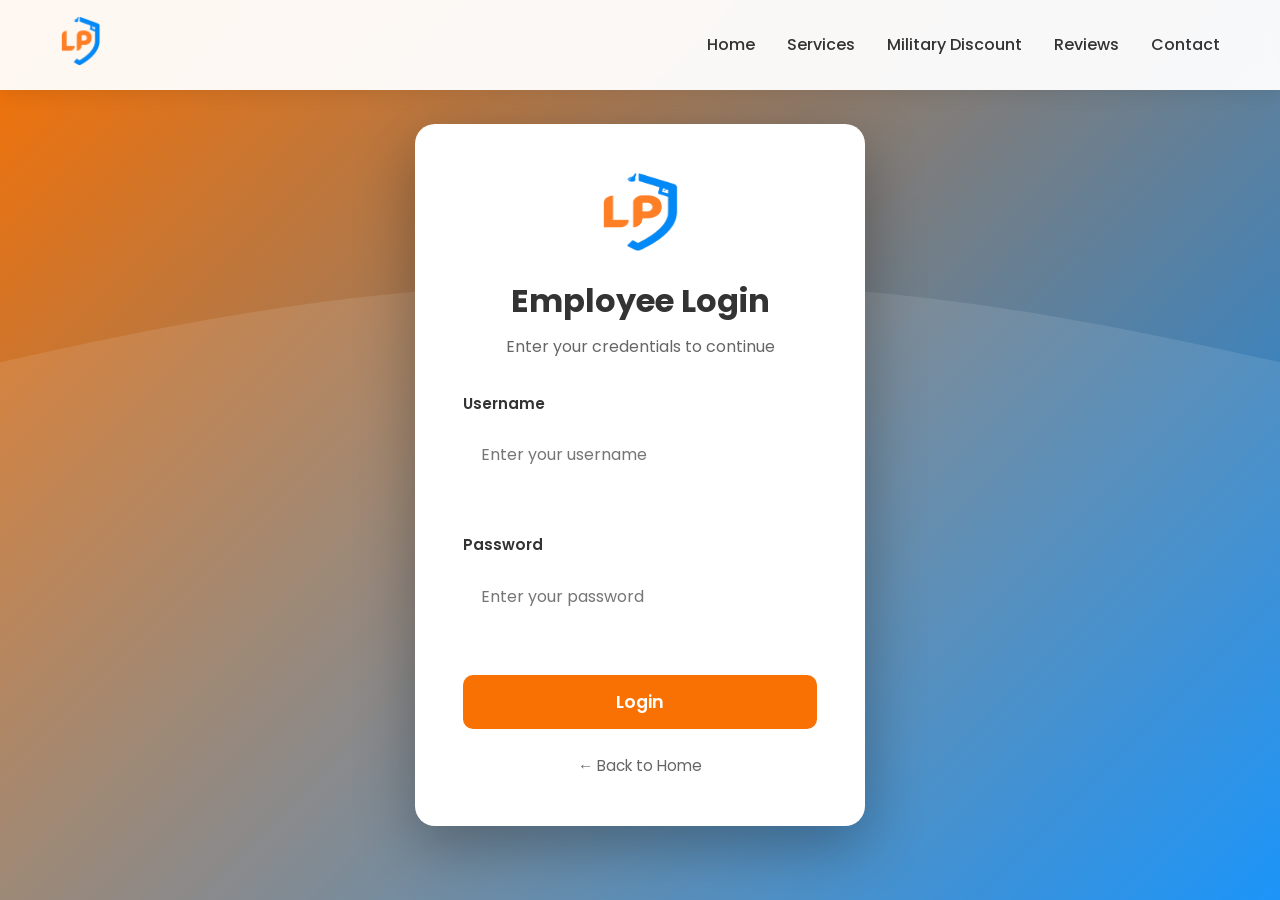
<file: login.html>
<!DOCTYPE html>
<html lang="en">
<head>
    <meta charset="UTF-8">
    <meta name="viewport" content="width=device-width, initial-scale=1.0, maximum-scale=5.0, user-scalable=yes">
    <meta name="description" content="Employee Login - Lawrenceburg Pressure Washing">
    <meta name="theme-color" content="#f87102">
    <link rel="icon" type="image/webp" href="images/logosquare.webp">
    <title>Employee Login | Lawrenceburg Pressure Washing</title>
    <link rel="stylesheet" href="css/styles.css">
    <link rel="preconnect" href="https://fonts.googleapis.com">
    <link rel="preconnect" href="https://fonts.gstatic.com" crossorigin>
    <link href="https://fonts.googleapis.com/css2?family=Poppins:wght@300;400;600;700&display=swap" rel="stylesheet">
    <style>
        .login-hero {
            min-height: 100vh;
            background: linear-gradient(135deg, var(--fire-dragon) 0%, var(--too-blue) 100%);
            display: flex;
            align-items: center;
            justify-content: center;
            padding: 100px 20px 50px;
            position: relative;
            overflow: hidden;
        }

        .login-hero::before {
            content: '';
            position: absolute;
            top: 0;
            left: 0;
            right: 0;
            bottom: 0;
            background: url('data:image/svg+xml,<svg xmlns="http://www.w3.org/2000/svg" viewBox="0 0 1440 320"><path fill="%23ffffff" fill-opacity="0.1" d="M0,96L48,112C96,128,192,160,288,160C384,160,480,128,576,112C672,96,768,96,864,112C960,128,1056,160,1152,160C1248,160,1344,128,1392,112L1440,96L1440,320L1392,320C1344,320,1248,320,1152,320C1056,320,960,320,864,320C768,320,672,320,576,320C480,320,384,320,288,320C192,320,96,320,48,320L0,320Z"></path></svg>') bottom center no-repeat;
            background-size: cover;
            animation: floatBackground 20s ease-in-out infinite;
        }

        @keyframes floatBackground {
            0%, 100% { transform: translateY(0); }
            50% { transform: translateY(-20px); }
        }

        .login-container {
            position: relative;
            z-index: 1;
            background: var(--white);
            padding: 3rem;
            border-radius: 20px;
            box-shadow: 0 20px 60px rgba(0, 0, 0, 0.3);
            max-width: 450px;
            width: 100%;
            animation: fadeInUp 0.8s ease;
        }

        @keyframes fadeInUp {
            from {
                opacity: 0;
                transform: translateY(30px);
            }
            to {
                opacity: 1;
                transform: translateY(0);
            }
        }

        .login-header {
            text-align: center;
            margin-bottom: 2rem;
        }

        .login-logo {
            width: 80px;
            height: 80px;
            margin: 0 auto 1rem;
        }

        .login-title {
            font-size: 2rem;
            font-weight: 700;
            color: var(--dark-gray);
            margin-bottom: 0.5rem;
        }

        .login-subtitle {
            font-size: 1rem;
            color: var(--text-gray);
        }

        .login-form {
            display: flex;
            flex-direction: column;
            gap: 1.5rem;
        }

        .form-group {
            display: flex;
            flex-direction: column;
            gap: 0.5rem;
        }

        .form-label {
            font-weight: 600;
            color: var(--dark-gray);
            font-size: 0.95rem;
        }

        .form-input {
            padding: 12px 16px;
            border: 2px solid #e0e0e0;
            border-radius: 10px;
            font-size: 1rem;
            font-family: 'Poppins', sans-serif;
            transition: all 0.3s ease;
        }

        .form-input:focus {
            outline: none;
            border-color: var(--fire-dragon);
            box-shadow: 0 0 0 3px rgba(248, 113, 2, 0.1);
        }

        .login-button {
            padding: 14px;
            background: var(--fire-dragon);
            color: var(--white);
            border: none;
            border-radius: 10px;
            font-size: 1.1rem;
            font-weight: 600;
            cursor: pointer;
            transition: all 0.3s ease;
            font-family: 'Poppins', sans-serif;
        }

        .login-button:hover {
            transform: translateY(-2px);
            box-shadow: 0 8px 20px rgba(248, 113, 2, 0.3);
        }

        .login-button:active {
            transform: translateY(0);
        }

        .error-message {
            background: #fee;
            color: #c00;
            padding: 12px;
            border-radius: 8px;
            text-align: center;
            font-size: 0.9rem;
            display: none;
        }

        .error-message.show {
            display: block;
            animation: shake 0.5s ease;
        }

        @keyframes shake {
            0%, 100% { transform: translateX(0); }
            25% { transform: translateX(-10px); }
            75% { transform: translateX(10px); }
        }

        .back-link {
            text-align: center;
            margin-top: 1.5rem;
        }

        .back-link a {
            color: var(--text-gray);
            text-decoration: none;
            font-size: 0.95rem;
            transition: color 0.3s ease;
        }

        .back-link a:hover {
            color: var(--fire-dragon);
        }

        @media (max-width: 768px) {
            .login-container {
                padding: 2rem 1.5rem;
                margin: 0 1rem;
            }

            .login-title {
                font-size: 1.6rem;
            }
        }
    </style>
</head>
<body>
    <!-- Navigation Bar -->
    <nav class="navbar" id="navbar">
        <div class="container">
            <div class="nav-brand">
                <a href="/">
                    <img src="images/logosquare.webp" alt="Lotta Pressure Logo" class="logo-img">
                </a>
            </div>
            <ul class="nav-menu">
                <li><a href="/#home" class="nav-link">Home</a></li>
                <li><a href="/#services" class="nav-link">Services</a></li>
                <li><a href="/#discount" class="nav-link">Military Discount</a></li>
                <li><a href="/#reviews" class="nav-link">Reviews</a></li>
                <li><a href="/#contact" class="nav-link">Contact</a></li>
            </ul>
            <div class="hamburger">
                <span></span>
                <span></span>
                <span></span>
                <span></span>
                <span></span>
                <span></span>
                <span></span>
                <span></span>
                <span></span>
            </div>
        </div>
    </nav>

    <!-- Login Section -->
    <section class="login-hero">
        <div class="login-container">
            <div class="login-header">
                <img src="images/logosquare.webp" alt="Lotta Pressure Logo" class="login-logo">
                <h1 class="login-title">Employee Login</h1>
                <p class="login-subtitle">Enter your credentials to continue</p>
            </div>

            <form class="login-form" id="loginForm">
                <div class="error-message" id="errorMessage">
                    Invalid password. Please try again.
                </div>

                <div class="form-group">
                    <label for="username" class="form-label">Username</label>
                    <input 
                        type="text" 
                        id="username" 
                        name="username" 
                        class="form-input" 
                        placeholder="Enter your username"
                        required
                    >
                </div>

                <div class="form-group">
                    <label for="password" class="form-label">Password</label>
                    <input 
                        type="password" 
                        id="password" 
                        name="password" 
                        class="form-input" 
                        placeholder="Enter your password"
                        required
                    >
                </div>

                <button type="submit" class="login-button">Login</button>
            </form>

            <div class="back-link">
                <a href="/">← Back to Home</a>
            </div>
        </div>
    </section>

    <script>
        // ⚠️ SECURITY WARNING ⚠️
        // This is CLIENT-SIDE authentication only. Anyone who views the page source
        // can see these hashes and potentially reverse-engineer or bypass them.
        // This is NOT secure for sensitive data. Use server-side authentication for production.
        
        // Credentials stored as SHA-256 hashes
        const VALID_CREDENTIALS = {
            'jowblob': 'TEMP_HASH_WILL_BE_GENERATED_1',
            'bmarshall08': 'TEMP_HASH_WILL_BE_GENERATED_2',
            'aagulex09': 'TEMP_HASH_WILL_BE_GENERATED_3',
            'jerryeatsbeans': 'TEMP_HASH_WILL_BE_GENERATED_4'
        };

        // Map usernames to actual names
        const EMPLOYEE_NAMES = {
            'jowblob': 'Brayden',
            'bmarshall08': 'Brady',
            'aagulex09': 'Angel',
            'jerryeatsbeans': 'Jeremiah'
        };

        // Generate the hashes for all passwords on page load
        (async function initializeCredentials() {
            // Brayden - Jowblob - Jowblob$
            VALID_CREDENTIALS['jowblob'] = await hashPassword('Jowblob$');
            
            // Brady - BMarshall08 - Taylin@12
            VALID_CREDENTIALS['bmarshall08'] = await hashPassword('Taylin@12');
            
            // Angel - AAGULEX09 - Lx10293847
            VALID_CREDENTIALS['aagulex09'] = await hashPassword('Lx10293847');
            
            // Jeremiah - jerryeatsbeans - Jjj1658101307$:
            VALID_CREDENTIALS['jerryeatsbeans'] = await hashPassword('Jjj1658101307$:');
            
            console.log('✓ Credentials initialized for all employees');
        })();

        // Utility function to generate password hash (for creating new credentials)
        async function generatePasswordHash(password) {
            const encoder = new TextEncoder();
            const data = encoder.encode(password);
            const hashBuffer = await crypto.subtle.digest('SHA-256', data);
            const hashArray = Array.from(new Uint8Array(hashBuffer));
            const hashHex = hashArray.map(b => b.toString(16).padStart(2, '0')).join('');
            return hashHex;
        }

        // Add some obfuscation with multiple hash rounds
        async function hashPassword(password, salt = 'LottaPressureWashing2026') {
            const combined = salt + password + salt;
            return await generatePasswordHash(combined);
        }

        document.getElementById('loginForm').addEventListener('submit', async function(e) {
            e.preventDefault();
            
            const username = document.getElementById('username').value.toLowerCase().trim();
            const password = document.getElementById('password').value;
            const errorMessage = document.getElementById('errorMessage');

            // Hide error message
            errorMessage.classList.remove('show');

            try {
                // Hash the input password
                const hashedInput = await hashPassword(password);
                
                // Check if username exists and password hash matches
                if (VALID_CREDENTIALS[username] && VALID_CREDENTIALS[username] === hashedInput) {
                    // Set session storage to track login
                    sessionStorage.setItem('employeeLoggedIn', 'true');
                    sessionStorage.setItem('employeeUsername', username);
                    sessionStorage.setItem('employeeName', EMPLOYEE_NAMES[username]);
                    
                    // Redirect to employee dashboard
                    window.location.href = 'employee-dashboard';
                } else {
                    // Add delay to prevent brute force
                    await new Promise(resolve => setTimeout(resolve, 1000));
                    errorMessage.classList.add('show');
                }
            } catch (error) {
                console.error('Login error:', error);
                errorMessage.classList.add('show');
            }
        });

        // Developer utility: Uncomment to generate hash for a new password
        // console.log('To create a new password hash:');
        // console.log('1. Open browser console');
        // console.log('2. Run: generatePasswordHash("your-password").then(hash => console.log(hash))');
        // console.log('3. Copy the hash and add to VALID_CREDENTIALS object');
    </script>

    <script src="js/script.js"></script>
</body>
</html>
</file>
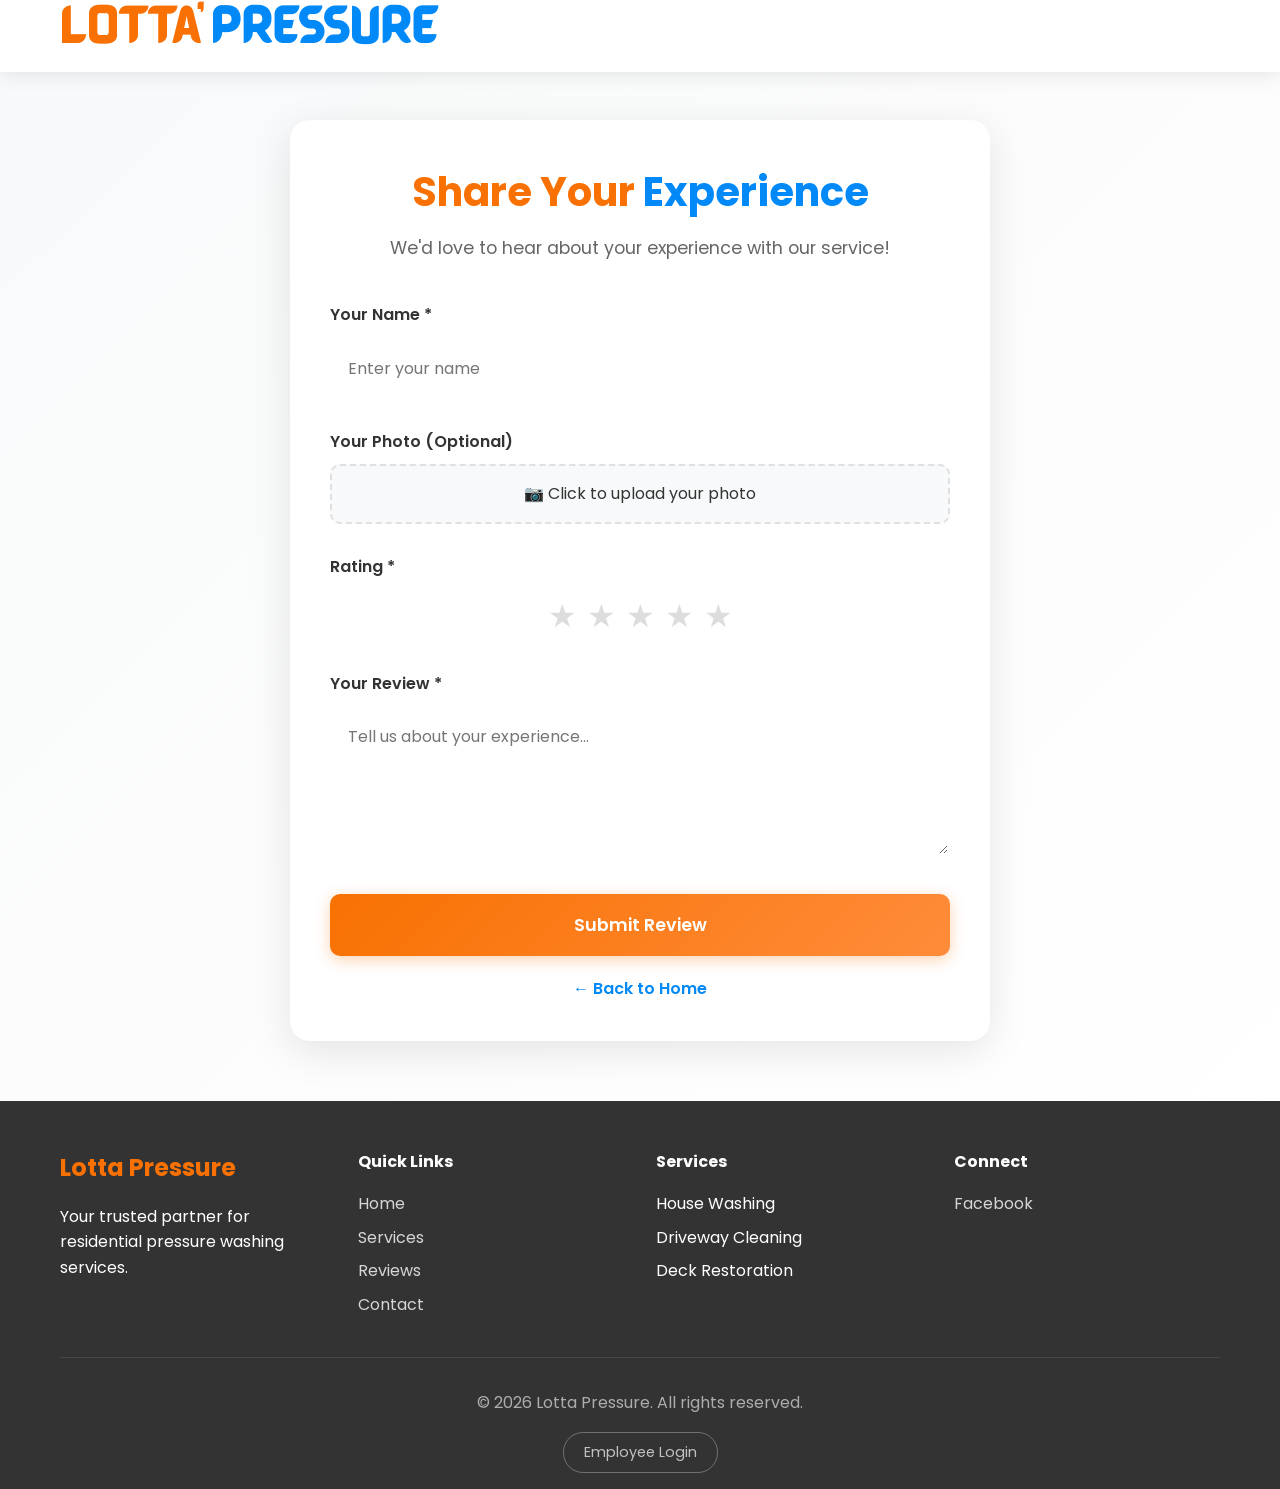
<file: reviewus.html>
<!DOCTYPE html>
<html lang="en">
<head>
    <meta charset="UTF-8">
    <meta name="viewport" content="width=device-width, initial-scale=1.0, maximum-scale=5.0, user-scalable=yes">
    <meta name="description" content="Share your experience with Lotta' Pressure - Lawrenceburg's #1 Pressure Washing Service">
    <meta name="theme-color" content="#f87102">
    <link rel="icon" type="image/webp" href="images/logosquare.webp">
    <title>Leave a Review - Lotta' Pressure</title>
    <link rel="stylesheet" href="css/styles.css">
    <link rel="preconnect" href="https://fonts.googleapis.com">
    <link rel="preconnect" href="https://fonts.gstatic.com" crossorigin>
    <link href="https://fonts.googleapis.com/css2?family=Poppins:wght@300;400;600;700&display=swap" rel="stylesheet">
    <style>
        .review-section {
            min-height: 100vh;
            padding: 120px 20px 60px;
            background: linear-gradient(135deg, #f8f9fa 0%, #ffffff 100%);
        }

        .review-container {
            max-width: 700px;
            margin: 0 auto;
            background: white;
            padding: 40px;
            border-radius: 20px;
            box-shadow: 0 10px 40px rgba(0, 0, 0, 0.1);
        }

        .review-header {
            text-align: center;
            margin-bottom: 40px;
        }

        .review-title {
            font-size: 2.5rem;
            font-weight: 700;
            margin-bottom: 10px;
        }

        .review-lotta {
            color: var(--fire-dragon);
        }

        .review-pressure {
            color: var(--too-blue);
        }

        .review-subtitle {
            color: var(--text-gray);
            font-size: 1.1rem;
        }

        .form-group {
            margin-bottom: 30px;
        }

        .form-label {
            display: block;
            font-weight: 600;
            margin-bottom: 10px;
            color: var(--dark-gray);
            font-size: 1rem;
        }

        .form-input {
            width: 100%;
            padding: 15px;
            border: 2px solid #e0e0e0;
            border-radius: 10px;
            font-family: 'Poppins', sans-serif;
            font-size: 1rem;
            transition: border-color 0.3s ease;
        }

        .form-input:focus {
            outline: none;
            border-color: var(--fire-dragon);
        }

        .form-textarea {
            min-height: 150px;
            resize: vertical;
        }

        .file-input-wrapper {
            position: relative;
            display: inline-block;
            width: 100%;
        }

        .file-input-label {
            display: block;
            padding: 15px;
            background: var(--light-gray);
            border: 2px dashed #e0e0e0;
            border-radius: 10px;
            text-align: center;
            cursor: pointer;
            transition: all 0.3s ease;
        }

        .file-input-label:hover {
            border-color: var(--fire-dragon);
            background: rgba(248, 113, 2, 0.05);
        }

        .file-input {
            position: absolute;
            opacity: 0;
            width: 0;
            height: 0;
        }

        .file-preview {
            margin-top: 15px;
            text-align: center;
        }

        .file-preview img {
            max-width: 200px;
            max-height: 200px;
            border-radius: 10px;
            box-shadow: 0 4px 15px rgba(0, 0, 0, 0.1);
        }

        .star-rating {
            display: flex;
            gap: 10px;
            justify-content: center;
            font-size: 3rem;
        }

        .star {
            cursor: pointer;
            color: #ddd;
            transition: all 0.2s ease;
            user-select: none;
        }

        .star:hover,
        .star.active {
            color: #ffc107;
            transform: scale(1.1);
        }

        .submit-button {
            width: 100%;
            padding: 18px;
            background: linear-gradient(135deg, var(--fire-dragon) 0%, #ff8c3a 100%);
            color: white;
            border: none;
            border-radius: 10px;
            font-size: 1.1rem;
            font-weight: 600;
            font-family: 'Poppins', sans-serif;
            cursor: pointer;
            transition: all 0.3s ease;
            box-shadow: 0 4px 15px rgba(248, 113, 2, 0.3);
        }

        .submit-button:hover {
            transform: translateY(-2px);
            box-shadow: 0 6px 20px rgba(248, 113, 2, 0.4);
        }

        .submit-button:disabled {
            background: #cccccc;
            cursor: not-allowed;
            transform: none;
            box-shadow: none;
        }

        .success-message,
        .error-message {
            padding: 15px;
            border-radius: 10px;
            margin-bottom: 20px;
            text-align: center;
            font-weight: 600;
            display: none;
        }

        .success-message {
            background: #d4edda;
            color: #155724;
            border: 2px solid #c3e6cb;
        }

        .error-message {
            background: #f8d7da;
            color: #721c24;
            border: 2px solid #f5c6cb;
        }

        .back-link {
            text-align: center;
            margin-top: 20px;
        }

        .back-link a {
            color: var(--too-blue);
            text-decoration: none;
            font-weight: 600;
            transition: color 0.3s ease;
        }

        .back-link a:hover {
            color: var(--fire-dragon);
        }

        @media (max-width: 768px) {
            .review-container {
                padding: 30px 20px;
            }

            .review-title {
                font-size: 2rem;
            }

            .star-rating {
                font-size: 2.5rem;
            }
        }
    </style>
</head>
<body>
    <!-- Navigation Bar -->
    <nav class="navbar" id="navbar">
        <div class="container">
            <div class="nav-brand">
                <a href="index.html" style="text-decoration: none;">
                    <div class="logo-text">
                        <span class="logo-lotta">LOTTA'  </span><span class="logo-pressure">PRESSURE</span>
                    </div>
                </a>
            </div>
        </div>
    </nav>

    <!-- Review Section -->
    <section class="review-section">
        <div class="review-container">
            <div class="review-header">
                <h1 class="review-title">
                    <span class="review-lotta">Share Your</span>
                    <span class="review-pressure"> Experience</span>
                </h1>
                <p class="review-subtitle">We'd love to hear about your experience with our service!</p>
            </div>

            <div class="success-message" id="successMessage">
                Thank you for your review! We appreciate your feedback.
            </div>

            <div class="error-message" id="errorMessage">
                Something went wrong. Please try again.
            </div>

            <form id="reviewForm">
                <div class="form-group">
                    <label class="form-label" for="reviewerName">Your Name *</label>
                    <input 
                        type="text" 
                        id="reviewerName" 
                        class="form-input" 
                        placeholder="Enter your name"
                        required
                    >
                </div>

                <div class="form-group">
                    <label class="form-label" for="reviewerPhoto">Your Photo (Optional)</label>
                    <div class="file-input-wrapper">
                        <input 
                            type="file" 
                            id="reviewerPhoto" 
                            class="file-input"
                            accept="image/*"
                        >
                        <label for="reviewerPhoto" class="file-input-label">
                            📷 Click to upload your photo
                        </label>
                    </div>
                    <div class="file-preview" id="photoPreview"></div>
                </div>

                <div class="form-group">
                    <label class="form-label">Rating *</label>
                    <div class="star-rating" id="starRating">
                        <span class="star" data-rating="1">★</span>
                        <span class="star" data-rating="2">★</span>
                        <span class="star" data-rating="3">★</span>
                        <span class="star" data-rating="4">★</span>
                        <span class="star" data-rating="5">★</span>
                    </div>
                    <input type="hidden" id="ratingValue" required>
                </div>

                <div class="form-group">
                    <label class="form-label" for="reviewComments">Your Review *</label>
                    <textarea 
                        id="reviewComments" 
                        class="form-input form-textarea" 
                        placeholder="Tell us about your experience..."
                        required
                    ></textarea>
                </div>

                <button type="submit" class="submit-button" id="submitButton">
                    Submit Review
                </button>
            </form>

            <div class="back-link">
                <a href="index.html">← Back to Home</a>
            </div>
        </div>
    </section>

    <!-- Footer -->
    <footer class="footer">
        <div class="container">
            <div class="footer-content">
                <div class="footer-section">
                    <h3>Lotta Pressure</h3>
                    <p>Your trusted partner for residential pressure washing services.</p>
                </div>
                <div class="footer-section">
                    <h4>Quick Links</h4>
                    <ul>
                        <li><a href="index.html">Home</a></li>
                        <li><a href="index.html#services">Services</a></li>
                        <li><a href="index.html#reviews">Reviews</a></li>
                        <li><a href="index.html#contact">Contact</a></li>
                    </ul>
                </div>
                <div class="footer-section">
                    <h4>Services</h4>
                    <ul>
                        <li>House Washing</li>
                        <li>Driveway Cleaning</li>
                        <li>Deck Restoration</li>
                    </ul>
                </div>
                <div class="footer-section">
                    <h4>Connect</h4>
                    <div class="social-links">
                        <a href="https://www.facebook.com/profile.php?id=61583785291622" class="social-link">Facebook</a>
                    </div>
                </div>
            </div>
            <div class="footer-bottom">
                <p>&copy; 2026 Lotta Pressure. All rights reserved.</p>
                <a href="login" class="employee-login-btn">Employee Login</a>
            </div>
        </div>
    </footer>

    <script>
        // Star rating functionality
        const stars = document.querySelectorAll('.star');
        const ratingValue = document.getElementById('ratingValue');
        let selectedRating = 0;

        stars.forEach(star => {
            star.addEventListener('click', function() {
                selectedRating = parseInt(this.getAttribute('data-rating'));
                ratingValue.value = selectedRating;
                updateStars();
            });

            star.addEventListener('mouseenter', function() {
                const hoverRating = parseInt(this.getAttribute('data-rating'));
                highlightStars(hoverRating);
            });
        });

        document.getElementById('starRating').addEventListener('mouseleave', function() {
            updateStars();
        });

        function highlightStars(rating) {
            stars.forEach((star, index) => {
                if (index < rating) {
                    star.classList.add('active');
                } else {
                    star.classList.remove('active');
                }
            });
        }

        function updateStars() {
            highlightStars(selectedRating);
        }

        // Photo preview functionality
        const photoInput = document.getElementById('reviewerPhoto');
        const photoPreview = document.getElementById('photoPreview');
        let photoBase64 = '';

        photoInput.addEventListener('change', function(e) {
            const file = e.target.files[0];
            if (file) {
                const reader = new FileReader();
                reader.onload = function(event) {
                    photoBase64 = event.target.result;
                    photoPreview.innerHTML = `<img src="${photoBase64}" alt="Preview">`;
                };
                reader.readAsDataURL(file);
            }
        });

        // Webhook URL obfuscation
        function getWebhookUrl() {
            const parts = [
                'aHR0cHM6Ly9kaXNjb3JkLmNvbS9hcGkvd2ViaG9va3Mv',
                'MTQ4MDQ0MDkwMzM3NzM1OTA0OC9RanZnWnU2X1lv',
                'WTFQTWZwUXhQbVpJTkNTNUUwcko5RjhsR0Ny',
                'VkZYMGdPODlJV1dqal9waXl4ZTRhckROdzFjUFQwcw=='
            ];
            return atob(parts.join(''));
        }

        // Form submission
        const form = document.getElementById('reviewForm');
        const submitButton = document.getElementById('submitButton');
        const successMessage = document.getElementById('successMessage');
        const errorMessage = document.getElementById('errorMessage');

        // Check if user has submitted recently on page load
        function checkSubmissionCooldown() {
            const lastSubmission = localStorage.getItem('lastReviewSubmission');
            if (lastSubmission) {
                const timeSinceLastSubmission = Date.now() - parseInt(lastSubmission);
                const hoursRemaining = Math.ceil((86400000 - timeSinceLastSubmission) / 3600000); // 24 hours in ms
                
                if (timeSinceLastSubmission < 86400000) { // 24 hours
                    submitButton.disabled = true;
                    submitButton.textContent = `Please wait ${hoursRemaining}h to submit again`;
                    errorMessage.textContent = `You can submit another review in ${hoursRemaining} hour(s). Thank you for your patience!`;
                    errorMessage.style.display = 'block';
                    return false;
                }
            }
            return true;
        }

        // Check on page load
        checkSubmissionCooldown();

        form.addEventListener('submit', async function(e) {
            e.preventDefault();

            // Hide previous messages
            successMessage.style.display = 'none';
            errorMessage.style.display = 'none';

            // Check 24-hour cooldown
            if (!checkSubmissionCooldown()) {
                return;
            }

            // Validate rating
            if (!selectedRating) {
                alert('Please select a star rating!');
                return;
            }

            // Get form values
            const name = document.getElementById('reviewerName').value;
            const comments = document.getElementById('reviewComments').value;
            const starEmojis = '⭐'.repeat(selectedRating);

            // Disable submit button
            submitButton.disabled = true;
            submitButton.textContent = 'Submitting...';

            let submissionSuccess = false;

            // Prepare Discord embed
            const embed = {
                title: '⭐ New Customer Review',
                color: 0xf87102,
                fields: [
                    {
                        name: '👤 Customer Name',
                        value: name,
                        inline: false
                    },
                    {
                        name: '⭐ Rating',
                        value: `${starEmojis} (${selectedRating}/5)`,
                        inline: false
                    },
                    {
                        name: '💬 Review',
                        value: comments,
                        inline: false
                    }
                ],
                timestamp: new Date().toISOString(),
                footer: {
                    text: 'Lotta\' Pressure Reviews'
                }
            };

            // Add photo if provided
            if (photoBase64) {
                embed.thumbnail = {
                    url: 'attachment://reviewer_photo.png'
                };
            }

            try {
                const webhookUrl = getWebhookUrl();
                
                // If there's a photo, we need to send it as a multipart form data
                if (photoBase64) {
                    // Convert base64 to blob
                    const imageData = photoBase64.split(',')[1];
                    const byteCharacters = atob(imageData);
                    const byteNumbers = new Array(byteCharacters.length);
                    for (let i = 0; i < byteCharacters.length; i++) {
                        byteNumbers[i] = byteCharacters.charCodeAt(i);
                    }
                    const byteArray = new Uint8Array(byteNumbers);
                    const blob = new Blob([byteArray], { type: 'image/png' });

                    const formData = new FormData();
                    formData.append('file', blob, 'reviewer_photo.png');
                    formData.append('payload_json', JSON.stringify({
                        content: '<@1249846432626642960>',
                        embeds: [embed]
                    }));

                    const response = await fetch(webhookUrl, {
                        method: 'POST',
                        body: formData
                    });

                    if (!response.ok) throw new Error('Failed to send review');
                } else {
                    // Send without photo
                    const response = await fetch(webhookUrl, {
                        method: 'POST',
                        headers: {
                            'Content-Type': 'application/json'
                        },
                        body: JSON.stringify({
                            content: '<@1249846432626642960>',
                            embeds: [embed]
                        })
                    });

                    if (!response.ok) throw new Error('Failed to send review');
                }

                // Success
                submissionSuccess = true;
                localStorage.setItem('lastReviewSubmission', Date.now().toString());
                successMessage.style.display = 'block';
                form.reset();
                photoPreview.innerHTML = '';
                photoBase64 = '';
                selectedRating = 0;
                ratingValue.value = '';
                updateStars();

                // Update button to show cooldown
                submitButton.disabled = true;
                submitButton.textContent = 'Please wait 24h to submit again';

                // Scroll to success message
                successMessage.scrollIntoView({ behavior: 'smooth', block: 'center' });

            } catch (error) {
                console.error('Error submitting review:', error);
                errorMessage.textContent = 'Something went wrong. Please try again.';
                errorMessage.style.display = 'block';
                errorMessage.scrollIntoView({ behavior: 'smooth', block: 'center' });
            } finally {
                // Only re-enable submit button if submission failed
                if (!submissionSuccess) {
                    submitButton.disabled = false;
                    submitButton.textContent = 'Submit Review';
                }
            }
        });
    </script>
</body>
</html>
</file>
<file: css/styles.css>
/* CSS Reset & Global Styles */
* {
    margin: 0;
    padding: 0;
    box-sizing: border-box;
}

@font-face {
    font-family: 'Barbara';
    src: url('../fonts/BARABARA-final.otf') format('opentype');
    font-weight: normal;
    font-style: normal;
}

:root {
    --fire-dragon: #f87102;
    --too-blue: #0289f8;
    --white: #ffffff;
    --light-gray: #f8f9fa;
    --dark-gray: #333333;
    --text-gray: #666666;
}

html {
    scroll-behavior: smooth;
}

body {
    font-family: 'Poppins', sans-serif;
    color: var(--dark-gray);
    line-height: 1.6;
    overflow-x: hidden;
}

.container {
    max-width: 1200px;
    margin: 0 auto;
    padding: 0 20px;
    width: 100%;
}

/* Prevent horizontal scroll */
html, body {
    max-width: 100%;
    overflow-x: hidden;
}

/* Touch-friendly elements */
button, a, .nav-link, .cta-button {
    -webkit-tap-highlight-color: rgba(0, 0, 0, 0.1);
}

/* Smooth text rendering on mobile */
body {
    -webkit-font-smoothing: antialiased;
    -moz-osx-font-smoothing: grayscale;
}

/* Improve touch scrolling on iOS */
* {
    -webkit-overflow-scrolling: touch;
}

/* Better touch targets - minimum 44x44px */\n.nav-link, .hamburger, .carousel-nav, .dot, button, a {\n    min-width: 44px;\n    min-height: 44px;\n    display: inline-flex;\n    align-items: center;\n    justify-content: center;\n}\n\n.nav-link {\n    display: inline-block;\n}\n\n/* Prevent text selection on interactive elements */\n.hamburger, .carousel-nav, .dot, button {\n    user-select: none;\n    -webkit-user-select: none;\n}

/* Navigation Bar */
.navbar {
    position: fixed;
    top: 0;
    width: 100%;
    background: rgba(255, 255, 255, 0.95);
    backdrop-filter: blur(10px);
    box-shadow: 0 2px 20px rgba(0, 0, 0, 0.1);
    z-index: 1000;
    transition: all 0.3s ease;
}

.navbar.scrolled {
    background: rgba(255, 255, 255, 0.98);
    box-shadow: 0 2px 30px rgba(0, 0, 0, 0.15);
}

.navbar .container {
    display: flex;
    justify-content: space-between;
    align-items: center;
    padding: 1rem 20px;
}

.nav-brand {
    display: flex;
    align-items: center;
}

.logo-img {
    height: 50px;
    width: auto;
    transition: transform 0.3s ease;
}

.logo-img:hover {
    transform: scale(1.05);
}

.logo-text {
    font-family: 'Barbara', 'Poppins', sans-serif;
    font-size: 2.5rem;
    font-weight: normal;
    line-height: 1;
    transition: transform 0.3s ease;
}

.logo-text:hover {
    transform: scale(1.05);
}

.logo-lotta {
    color: var(--fire-dragon);
}

.logo-pressure {
    color: var(--too-blue);
}

.nav-menu {
    display: flex;
    list-style: none;
    gap: 2rem;
}

.nav-link {
    text-decoration: none;
    color: var(--dark-gray);
    font-weight: 500;
    transition: all 0.3s ease;
    position: relative;
}

.nav-link::after {
    content: '';
    position: absolute;
    bottom: -5px;
    left: 0;
    width: 0;
    height: 2px;
    background: var(--too-blue);
    transition: width 0.3s ease;
}

.nav-link:hover::after,
.nav-link.active::after {
    width: 100%;
}

.nav-link:hover {
    color: var(--fire-dragon);
}

.hamburger {
    display: none;
    grid-template-columns: repeat(3, 8px);
    grid-template-rows: repeat(3, 8px);
    gap: 5px;
    cursor: pointer;
    padding: 12px;
    background: rgba(248, 113, 2, 0.1);
    border: 2px solid var(--fire-dragon);
    border-radius: 8px;
    transition: all 0.3s ease;
}

.hamburger:hover {
    background: rgba(248, 113, 2, 0.2);
    border-color: var(--too-blue);
    transform: scale(1.05);
}

.hamburger span {
    width: 8px;
    height: 8px;
    background: var(--fire-dragon);
    border-radius: 2px;
    transition: all 0.3s ease;
}

.hamburger:hover span {
    background: var(--too-blue);
    transform: scale(1.1);
}

.hamburger.active {
    border-color: var(--too-blue);
    background: rgba(2, 137, 248, 0.2);
}

.hamburger.active span {
    background: var(--too-blue);
    animation: pulse 0.6s ease;
}

@keyframes pulse {
    0%, 100% { transform: scale(1); }
    50% { transform: scale(1.3); }
}

/* Hero Section */
.hero {
    min-height: 100vh;
    display: flex;
    align-items: center;
    justify-content: center;
    position: relative;
    overflow: hidden;
    padding-top: 80px;
}

.hero::before {
    content: '';
    position: absolute;
    top: 0;
    left: 0;
    width: 100%;
    height: 100%;
    background-image: url('/images/banner.jpg');
    background-size: cover;
    background-position: center;
    background-repeat: no-repeat;
    filter: brightness(0.6);
    z-index: 0;
}

.hero::after {
    content: '';
    position: absolute;
    top: 0;
    left: 0;
    width: 100%;
    height: 100%;
    background: rgba(0, 0, 0, 0.3);
    z-index: 1;
}

.hero-content {
    text-align: center;
    z-index: 2;
    position: relative;
    animation: fadeInUp 1s ease;
}

@keyframes fadeInUp {
    from {
        opacity: 0;
        transform: translateY(30px);
    }
    to {
        opacity: 1;
        transform: translateY(0);
    }
}

.hero-title {
    font-size: 6rem;
    font-weight: normal;
    font-family: 'Barbara', 'Poppins', sans-serif;
    color: var(--white);
    margin-bottom: 1rem;
    animation: liquidFillReveal 2.5s ease 1.2s both;
    text-shadow: 2px 2px 4px rgba(0, 0, 0, 0.7);
    line-height: 1.2;
}

.hero-lotta {
    color: var(--fire-dragon);
}

.hero-pressure {
    color: var(--too-blue);
}

@keyframes liquidFillReveal {
    0% {
        clip-path: polygon(
            0% 100%, 
            5% 100%, 
            10% 100%, 
            15% 100%, 
            20% 100%, 
            25% 100%, 
            30% 100%, 
            35% 100%, 
            40% 100%, 
            45% 100%, 
            50% 100%, 
            55% 100%, 
            60% 100%, 
            65% 100%, 
            70% 100%, 
            75% 100%, 
            80% 100%, 
            85% 100%, 
            90% 100%, 
            95% 100%, 
            100% 100%, 
            100% 100%, 
            0% 100%
        );
    }
    100% {
        clip-path: polygon(
            0% 5%, 
            5% 3%, 
            10% 0%, 
            15% 2%, 
            20% 0%, 
            25% 4%, 
            30% 1%, 
            35% 0%, 
            40% 3%, 
            45% 0%, 
            50% 2%, 
            55% 0%, 
            60% 3%, 
            65% 1%, 
            70% 0%, 
            75% 2%, 
            80% 0%, 
            85% 3%, 
            90% 1%, 
            95% 0%, 
            100% 2%, 
            100% 100%, 
            0% 100%
        );
    }
}

.hero-subtitle {
    font-size: 2rem;
    color: var(--white);
    margin-bottom: 1rem;
    animation: slideInRight 1s ease 0.4s both;
    text-shadow: 1px 1px 3px rgba(0, 0, 0, 0.7);
}

@keyframes slideInRight {
    from {
        opacity: 0;
        transform: translateX(50px);
    }
    to {
        opacity: 1;
        transform: translateX(0);
    }
}

.hero-description {
    font-size: 1.2rem;
    color: var(--white);
    margin-bottom: 2rem;
    max-width: 600px;
    margin-left: auto;
    margin-right: auto;
    animation: fadeInUp 1s ease 0.6s both;
    text-shadow: 1px 1px 3px rgba(0, 0, 0, 0.7);
}

.cta-button {
    display: inline-block;
    padding: 1rem 3rem;
    background: var(--too-blue);
    color: var(--white);
    text-decoration: none;
    border-radius: 50px;
    font-weight: 600;
    font-size: 1.1rem;
    transition: all 0.3s ease;
    box-shadow: 0 10px 30px rgba(2, 137, 248, 0.3);
    animation: fadeInUp 1s ease 0.8s both;
}

.cta-button:hover {
    transform: translateY(-3px);
    box-shadow: 0 15px 40px rgba(2, 137, 248, 0.5);
    background: var(--fire-dragon);
}

/* Services Section */
.services {
    padding: 6rem 0;
    background: var(--light-gray);
    position: relative;
}

.section-title {
    text-align: center;
    font-size: 3rem;
    font-weight: 700;
    margin-bottom: 1rem;
    color: var(--fire-dragon);
}

.services-subtitle {
    text-align: center;
    font-size: 1.2rem;
    color: var(--text-gray);
    margin-bottom: 4rem;
    max-width: 600px;
    margin-left: auto;
    margin-right: auto;
}

.services-list {
    max-width: 1000px;
    margin: 0 auto;
    position: relative;
}

.services-list::before {
    content: '';
    position: absolute;
    left: 50%;
    top: 0;
    bottom: 0;
    width: 3px;
    background: var(--too-blue);
    transform: translateX(-50%);
}

.service-item {
    display: flex;
    align-items: center;
    gap: 3rem;
    margin-bottom: 4rem;
    position: relative;
    opacity: 0;
    transform: translateY(30px);
    animation: slideInView 0.6s ease forwards;
}

.service-item:nth-child(1) { animation-delay: 0.1s; }
.service-item:nth-child(2) { animation-delay: 0.2s; }
.service-item:nth-child(3) { animation-delay: 0.3s; }
.service-item:nth-child(4) { animation-delay: 0.4s; }
.service-item:nth-child(5) { animation-delay: 0.5s; }
.service-item:nth-child(6) { animation-delay: 0.6s; }

@keyframes slideInView {
    to {
        opacity: 1;
        transform: translateY(0);
    }
}

.service-left {
    flex-direction: row;
}

.service-right {
    flex-direction: row-reverse;
}

.service-icon-wrapper {
    position: relative;
    min-width: 180px;
    width: 180px;
    height: 180px;
    background: var(--white);
    border-radius: 50%;
    display: flex;
    align-items: center;
    justify-content: center;
    box-shadow: 0 10px 40px rgba(0, 0, 0, 0.1);
    transition: all 0.4s ease;
    z-index: 2;
}

.service-left .service-icon-wrapper {
    border: 4px solid var(--too-blue);
}

.service-right .service-icon-wrapper {
    border: 4px solid var(--fire-dragon);
}

.service-icon-wrapper:hover {
    transform: rotate(360deg) scale(1.1);
    box-shadow: 0 15px 50px rgba(0, 0, 0, 0.2);
}

.service-icon-large {
    font-size: 5rem;
    filter: grayscale(0%);
    transition: all 0.3s ease;
    width: 100%;
    height: 100%;
    display: flex;
    align-items: center;
    justify-content: center;
}

.service-image {
    width: 180px;
    height: 180px;
    border-radius: 50%;
    object-fit: cover;
    transition: all 0.3s ease;
}

.service-icon-wrapper:hover .service-icon-large {
    transform: scale(1.2);
}

.service-number {
    position: absolute;
    top: -10px;
    right: -10px;
    width: 50px;
    height: 50px;
    border-radius: 50%;
    display: flex;
    align-items: center;
    justify-content: center;
    font-weight: 700;
    font-size: 1.2rem;
    color: var(--white);
    box-shadow: 0 5px 15px rgba(0, 0, 0, 0.2);
}

.service-left .service-number {
    background: var(--too-blue);
}

.service-right .service-number {
    background: var(--fire-dragon);
}

.service-details {
    flex: 1;
    background: var(--white);
    padding: 2.5rem;
    border-radius: 20px;
    box-shadow: 0 5px 30px rgba(0, 0, 0, 0.08);
    transition: all 0.3s ease;
    position: relative;
}

.service-details::before {
    content: '';
    position: absolute;
    width: 40px;
    height: 3px;
    top: 50%;
    transform: translateY(-50%);
}

.service-left .service-details::before {
    left: -40px;
    background: var(--too-blue);
}

.service-right .service-details::before {
    right: -40px;
    background: var(--fire-dragon);
}

.service-details:hover {
    transform: translateY(-5px);
    box-shadow: 0 15px 50px rgba(0, 0, 0, 0.12);
}

.service-details h3 {
    font-size: 1.8rem;
    margin-bottom: 1rem;
    color: var(--dark-gray);
}

.service-left .service-details h3 {
    color: var(--too-blue);
}

.service-right .service-details h3 {
    color: var(--fire-dragon);
}

.service-details p {
    color: var(--text-gray);
    line-height: 1.8;
    margin-bottom: 1.5rem;
}

.service-features {
    display: flex;
    flex-wrap: wrap;
    gap: 0.5rem;
}

.feature-tag {
    display: inline-block;
    padding: 0.4rem 1rem;
    background: var(--light-gray);
    border-radius: 20px;
    font-size: 0.85rem;
    color: var(--dark-gray);
    font-weight: 500;
    transition: all 0.3s ease;
}

.service-left .feature-tag:hover {
    background: var(--too-blue);
    color: var(--white);
    transform: translateY(-2px);
}

.service-right .feature-tag:hover {
    background: var(--fire-dragon);
    color: var(--white);
    transform: translateY(-2px);
}

/* View More Services Button */
.view-more-services {
    display: none;
    margin: 2rem auto;
    padding: 1rem 2.5rem;
    background: var(--fire-dragon);
    color: var(--white);
    border: none;
    border-radius: 50px;
    font-family: 'Poppins', sans-serif;
    font-size: 1rem;
    font-weight: 600;
    cursor: pointer;
    transition: all 0.3s ease;
    box-shadow: 0 5px 20px rgba(248, 113, 2, 0.3);
    align-items: center;
    gap: 0.5rem;
}

.view-more-services:hover {
    transform: translateY(-3px);
    box-shadow: 0 8px 30px rgba(248, 113, 2, 0.4);
}

.view-more-services .button-icon {
    display: inline-block;
    transition: transform 0.3s ease;
    margin-left: 0.5rem;
}

.view-more-services.expanded .button-icon {
    transform: rotate(180deg);
}

.view-more-services.expanded .button-text::after {
    content: ' Less';
}

/* Military Discount Section */
.military-discount {
    padding: 6rem 0;
    position: relative;
    overflow: hidden;
    background: var(--light-gray);
}

.military-discount::before {
    content: '';
    position: absolute;
    top: 0;
    left: 0;
    width: 100%;
    height: 100%;
    background-image: url('https://cdn11.bigcommerce.com/s-nrljtmqwk/images/stencil/1280w/products/3514/494/polyextra-heavy-duty-american-flag-4x6-14__41852.1617104574.jpg?c=1');
    background-size: cover;
    background-position: center;
    background-repeat: no-repeat;
    filter: blur(2px);
    opacity: 0.8;
    z-index: 0;
}

.military-discount::after {
    content: '';
    position: absolute;
    top: 0;
    left: 0;
    width: 100%;
    height: 100%;
    background: rgba(255, 255, 255, 0.85);
    z-index: 1;
}

.military-discount .container {
    position: relative;
    z-index: 2;
}

@keyframes rotate {
    from {
        transform: rotate(0deg);
    }
    to {
        transform: rotate(360deg);
    }
}

.discount-content {
    text-align: center;
    position: relative;
    z-index: 2;
}

.discount-badge {
    display: flex;
    align-items: center;
    justify-content: center;
    gap: 1rem;
    margin-bottom: 2rem;
}

.discount-badge h2 {
    font-size: 2.5rem;
    color: var(--too-blue);
    text-shadow: 1px 1px 3px rgba(0, 0, 0, 0.1);
    font-weight: 700;
}

.star {
    font-size: 2rem;
    animation: pulse 2s ease-in-out infinite;
}

@keyframes pulse {
    0%, 100% {
        transform: scale(1);
    }
    50% {
        transform: scale(1.2);
    }
}

.discount-text h3 {
    font-size: 2rem;
    color: var(--dark-gray);
    margin-bottom: 1rem;
    font-weight: 700;
}

.discount-percentage {
    font-size: 4rem;
    font-weight: 700;
    color: var(--fire-dragon);
    margin: 1rem 0;
    text-shadow: 1px 1px 2px rgba(0, 0, 0, 0.1);
}

.discount-text p {
    font-size: 1.2rem;
    color: var(--dark-gray);
    max-width: 800px;
    margin: 0 auto 1rem;
    font-weight: 500;
}

.discount-note {
    font-size: 0.9rem !important;
    font-style: italic;
    color: var(--text-gray);
}

/* Reviews Section */
.reviews {
    padding: 6rem 0;
    background: var(--white);
    overflow: hidden;
}

.reviews-carousel {
    position: relative;
    max-width: 800px;
    margin: 0 auto;
    min-height: 450px;
}

.review-slide {
    position: absolute;
    top: 0;
    left: 0;
    width: 100%;
    opacity: 0;
    transform: translateX(100%);
    transition: all 0.6s ease;
    display: flex;
    flex-direction: column;
    align-items: center;
    text-align: center;
}

.review-slide.active {
    opacity: 1;
    transform: translateX(0);
    position: relative;
}

.review-slide.prev {
    transform: translateX(-100%);
    opacity: 0;
}

.review-image {
    width: 150px;
    height: 150px;
    border-radius: 50%;
    object-fit: cover;
    border: 5px solid var(--too-blue);
    margin-bottom: 2rem;
    box-shadow: 0 10px 30px rgba(0, 0, 0, 0.15);
}

.review-card {
    background: var(--white);
    padding: 2rem 3rem;
    border-radius: 20px;
    border: 2px solid var(--too-blue);
    box-shadow: 0 10px 40px rgba(0, 0, 0, 0.1);
    max-width: 600px;
    margin: 0 auto;
}

.stars {
    font-size: 2rem;
    margin-bottom: 1.5rem;
    color: var(--fire-dragon);
}

.review-text {
    font-style: italic;
    color: var(--dark-gray);
    margin-bottom: 1.5rem;
    line-height: 1.8;
    font-size: 1.1rem;
}

.reviewer-name {
    font-weight: 600;
    color: var(--too-blue);
    margin-bottom: 0.3rem;
    font-size: 1.3rem;
}

.review-location {
    font-size: 1rem;
    color: var(--text-gray);
}

.carousel-dots {
    display: flex;
    justify-content: center;
    gap: 1rem;
    margin-top: 2rem;
}

.dot {
    width: 12px;
    height: 12px;
    border-radius: 50%;
    background: var(--text-gray);
    cursor: pointer;
    transition: all 0.3s ease;
}

.dot.active {
    background: var(--fire-dragon);
    transform: scale(1.3);
}

.carousel-nav {
    position: absolute;
    top: 50%;
    transform: translateY(-50%);
    background: var(--too-blue);
    color: var(--white);
    border: none;
    width: 50px;
    height: 50px;
    border-radius: 50%;
    font-size: 1.5rem;
    cursor: pointer;
    transition: all 0.3s ease;
    z-index: 10;
    display: flex;
    align-items: center;
    justify-content: center;
}

.carousel-nav:hover {
    background: var(--fire-dragon);
    transform: translateY(-50%) scale(1.1);
}

.carousel-prev {
    left: -70px;
}

.carousel-next {
    right: -70px;
}

/* About Section */
.about {
    padding: 6rem 0;
    background: var(--light-gray);
}

.about-grid {
    display: grid;
    grid-template-columns: repeat(auto-fit, minmax(300px, 1fr));
    gap: 2rem;
}

.about-card {
    background: var(--white);
    padding: 2rem;
    border-radius: 20px;
    transition: all 0.3s ease;
    box-shadow: 0 5px 20px rgba(0, 0, 0, 0.08);
}

.about-card:hover {
    transform: translateY(-5px);
    box-shadow: 0 15px 40px rgba(2, 137, 248, 0.2);
}

.about-card h3 {
    font-size: 1.5rem;
    color: var(--dark-gray);
    margin-bottom: 1rem;
}

.about-card p {
    color: var(--text-gray);
    line-height: 1.8;
}

/* Contact Section */
.contact {
    padding: 6rem 0;
    background: var(--too-blue);
    color: var(--white);
    position: relative;
    overflow: hidden;
}

.contact::before {
    content: '';
    position: absolute;
    top: 0;
    left: 0;
    width: 100%;
    height: 100%;
    background-image: url('https://www.columbiamagazine.com/photos/79739.jpg');
    background-size: cover;
    background-position: center;
    background-repeat: no-repeat;
    filter: blur(5px);
    opacity: 0.3;
    z-index: 0;
}

.contact::after {
    content: '';
    position: absolute;
    top: 0;
    left: 0;
    width: 100%;
    height: 100%;
    background: rgba(2, 137, 248, 0.274);
    z-index: 1;
}

.contact .container {
    position: relative;
    z-index: 2;
    overflow-x: hidden;
}

.contact .section-title {
    color: var(--white);
    -webkit-text-fill-color: var(--white);
}

.contact-content {
    display: grid;
    grid-template-columns: 1fr 1fr;
    gap: 3rem;
    margin-top: 3rem;
}

.contact-info h3 {
    font-size: 2rem;
    margin-bottom: 2rem;
}

.info-item {
    display: flex;
    align-items: flex-start;
    gap: 1rem;
    margin-bottom: 2rem;
}

.info-item > div {
    flex: 1;
    min-width: 0;
}

.info-icon {
    font-size: 2rem;
    flex-shrink: 0;
}

.info-item h4 {
    font-size: 1.2rem;
    margin-bottom: 0.5rem;
}

.info-item p {
    color: rgba(255, 255, 255, 0.9);
}

.map-container {
    position: relative;
    width: 100%;
    max-width: 430px;
    height: 240px;
    margin-top: 10px;
    border-radius: 8px;
    overflow: hidden;
}

.map-container iframe {
    position: absolute;
    top: 0;
    left: 0;
    width: 100%;
    height: 100%;
    border: 0;
}

.contact-form {
    background: rgba(255, 255, 255, 0.1);
    backdrop-filter: blur(10px);
    padding: 2rem;
    border-radius: 20px;
    border: 1px solid rgba(255, 255, 255, 0.2);
}

.form-group {
    margin-bottom: 1.5rem;
}

.form-group input,
.form-group select,
.form-group textarea {
    width: 100%;
    padding: 1rem;
    border: 2px solid rgba(255, 255, 255, 0.3);
    background: rgba(255, 255, 255, 0.9);
    border-radius: 10px;
    font-family: 'Poppins', sans-serif;
    font-size: 1rem;
    transition: all 0.3s ease;
}

.form-group input:focus,
.form-group select:focus,
.form-group textarea:focus {
    outline: none;
    border-color: var(--white);
    background: var(--white);
}

.submit-button {
    width: 100%;
    padding: 1rem 2rem;
    background: var(--white);
    color: var(--too-blue);
    border: none;
    border-radius: 50px;
    font-family: 'Poppins', sans-serif;
    font-size: 1.1rem;
    font-weight: 600;
    cursor: pointer;
    transition: all 0.3s ease;
}

.submit-button:hover {
    transform: translateY(-3px);
    box-shadow: 0 10px 30px rgba(0, 0, 0, 0.2);
}

/* Footer */
.footer {
    background: var(--dark-gray);
    color: var(--white);
    padding: 3rem 0 1rem;
}

.footer-content {
    display: grid;
    grid-template-columns: repeat(auto-fit, minmax(250px, 1fr));
    gap: 2rem;
    margin-bottom: 2rem;
}

.footer-section h3 {
    font-size: 1.5rem;
    margin-bottom: 1rem;
    color: var(--fire-dragon);
}

.footer-section h4 {
    margin-bottom: 1rem;
}

.footer-section ul {
    list-style: none;
}

.footer-section ul li {
    margin-bottom: 0.5rem;
}

.footer-section a {
    color: rgba(255, 255, 255, 0.8);
    text-decoration: none;
    transition: color 0.3s ease;
}

.footer-section a:hover {
    color: var(--fire-dragon);
}

.social-links {
    display: flex;
    flex-direction: column;
    gap: 0.5rem;
}

.social-link {
    display: inline-block;
}

.footer-bottom {
    text-align: center;
    padding-top: 2rem;
    border-top: 1px solid rgba(255, 255, 255, 0.1);
    color: rgba(255, 255, 255, 0.6);
    display: flex;
    flex-direction: column;
    align-items: center;
    gap: 1rem;
}

.employee-login-btn {
    display: inline-block;
    padding: 8px 20px;
    background: transparent;
    color: rgba(255, 255, 255, 0.7);
    text-decoration: none;
    font-size: 0.9rem;
    border: 1px solid rgba(255, 255, 255, 0.3);
    border-radius: 20px;
    transition: all 0.3s ease;
}

.employee-login-btn:hover {
    background: rgba(255, 255, 255, 0.1);
    color: var(--white);
    border-color: rgba(255, 255, 255, 0.5);
    transform: translateY(-2px);
}

/* Responsive Design */

/* Tablet & Small Desktop */
@media (max-width: 992px) {
    .container {
        padding: 0 15px;
    }
    
    .section-title {
        font-size: 2.5rem;
    }
    
    .services-list {
        padding: 0 1rem;
    }
    
    .service-icon-wrapper {
        width: 160px;
        height: 160px;
        min-width: 160px;
    }
    
    .service-icon-large {
        font-size: 4.5rem;
    }
    
    .about-grid {
        grid-template-columns: repeat(2, 1fr);
    }
    
    .contact-content {
        gap: 2rem;
    }
}

/* Tablet Portrait & Large Phones */
@media (max-width: 768px) {
    .container {
        padding: 0 15px;
    }
    
    .logo-img {
        height: 45px;
    }
    
    .hamburger {
        display: grid;
        z-index: 1001;
    }

    .nav-menu {
        position: fixed;
        left: -100%;
        top: 70px;
        flex-direction: column;
        background-color: var(--white);
        width: 100%;
        text-align: center;
        transition: 0.3s;
        box-shadow: 0 10px 27px rgba(0, 0, 0, 0.05);
        padding: 2rem 0;
        gap: 0;
        max-height: calc(100vh - 70px);
        overflow-y: auto;
    }

    .nav-menu.active {
        left: 0;
    }

    .nav-menu li {
        margin: 1.5rem 0;
    }
    
    .nav-link {
        font-size: 1.1rem;
        padding: 0.5rem 1rem;
        display: block;
    }

    .hero {
        min-height: 100vh;
        padding: 100px 20px 60px;
    }
    
    .hero::before {
        background-position: center center;
        background-attachment: scroll;
    }
    
    .hero-title {
        font-size: 3.5rem;
        font-family: 'Barbara', 'Poppins', sans-serif;
        font-weight: normal;
        line-height: 1.2;
        margin-bottom: 1.5rem;
        padding-top: 0.5rem;
    }

    .hero-subtitle {
        font-size: 1.5rem;
        margin-bottom: 1.5rem;
    }

    .hero-description {
        font-size: 1rem;
        padding: 0 1rem;
        margin-bottom: 2rem;
    }
    
    .cta-button {
        padding: 1rem 2.5rem;
        font-size: 1rem;
        width: auto;
        min-width: 200px;
    }

    .services {
        padding: 4rem 0;
    }
    
    .section-title {
        font-size: 2rem;
        margin-bottom: 0.5rem;
    }
    
    .services-subtitle {
        font-size: 1rem;
        margin-bottom: 3rem;
        padding: 0 1rem;
    }
    
    .services-list::before {
        display: none;
    }
    
    .service-item {
        margin-bottom: 3rem;
        gap: 2rem;
    }
    
    .service-item,
    .service-left,
    .service-right {
        flex-direction: column !important;
        text-align: center;
    }
    
    .service-icon-wrapper {
        width: 150px;
        height: 150px;
        min-width: 150px;
        margin: 0 auto;
    }
    
    .service-icon-large {
        font-size: 4rem;
    }
    
    .service-details {
        padding: 2rem;
        width: 100%;
    }
    
    .service-details::before {
        display: none;
    }
    
    .service-details h3 {
        font-size: 1.5rem;
    }
    
    .service-details p {
        font-size: 0.95rem;
    }
    
    .service-features {
        justify-content: center;
    }
    
    /* Mobile services dropdown */
    .hidden-service {
        display: none;
    }
    
    .hidden-service.show {
        display: flex;
    }
    
    .view-more-services {
        display: flex;
    }
    
    .feature-tag {
        font-size: 0.8rem;
        padding: 0.3rem 0.8rem;
    }

    .military-discount {
        padding: 4rem 0;
    }
    
    .discount-badge {
        flex-direction: column;
        gap: 0.5rem;
    }
    
    .discount-badge h2 {
        font-size: 2rem;
    }
    
    .discount-percentage {
        font-size: 3rem;
    }
    
    .discount-text p {
        font-size: 1rem;
        padding: 0 1rem;
    }
    
    .reviews {
        padding: 4rem 0;
    }
    
    .reviews-carousel {
        padding: 0 10px;
        min-height: 400px;
    }
    
    .carousel-prev {
        left: 0;
    }
    
    .carousel-next {
        right: 0;
    }
    
    .review-card {
        padding: 1.5rem;
    }
    
    .review-image {
        width: 120px;
        height: 120px;
    }
    
    .review-text {
        font-size: 0.95rem;
    }
    
    .reviewer-name {
        font-size: 1.1rem;
    }
    
    .carousel-nav {
        width: 45px;
        height: 45px;
        font-size: 1.3rem;
    }
    
    .carousel-dots {
        margin-top: 1.5rem;
    }
    
    .dot {
        width: 10px;
        height: 10px;
    }
    
    .about {
        padding: 4rem 0;
    }

    .about-grid {
        grid-template-columns: 1fr;
        gap: 1.5rem;
    }
    
    .about-card {
        padding: 1.5rem;
    }
    
    .about-card h3 {
        font-size: 1.3rem;
    }
    
    .contact {
        padding: 4rem 0;
    }

    .contact-content {
        grid-template-columns: 1fr;
        gap: 2rem;
    }
    
    .contact-info h3 {
        font-size: 1.5rem;
    }
    
    .info-item {
        margin-bottom: 1.5rem;
    }
    
    .map-container {
        max-width: 100%;
        height: 200px;
        margin-left: 0;
        margin-right: 0;
    }
    
    .contact-info {
        overflow-x: hidden;
    }
    
    .contact-form {
        padding: 1.5rem;
    }
    
    .form-group input,
    .form-group select,
    .form-group textarea {
        font-size: 16px; /* Prevents zoom on iOS */
    }
    
    .submit-button {
        padding: 1rem;
        font-size: 1rem;
    }

    .footer-content {
        grid-template-columns: 1fr;
        text-align: center;
        gap: 2rem;
    }
    
    .footer-section {
        padding: 0 1rem;
    }

    .social-links {
        align-items: center;
    }
}

/* Mobile Phones */
@media (max-width: 480px) {
    .navbar .container {
        padding: 0.8rem 15px;
    }
    
    .logo-img {
        height: 40px;
    }
    
    .logo-text {
        font-size: 1.8rem;
    }
    
    .hamburger {
        padding: 10px;
        grid-template-columns: repeat(3, 7px);
        grid-template-rows: repeat(3, 7px);
        gap: 4px;
    }
    
    .hamburger span {
        width: 7px;
        height: 7px;
    }
    
    .hero {
        padding: 100px 15px 50px;
    }
    
    .hero-title {
        font-size: 2.5rem;
        font-family: 'Barbara', 'Poppins', sans-serif;
        font-weight: normal;
        line-height: 1.2;
        padding-top: 0.5rem;
    }

    .hero-subtitle {
        font-size: 1.2rem;
    }
    
    .hero-description {
        font-size: 0.9rem;
        padding: 0 0.5rem;
    }

    .cta-button {
        padding: 0.9rem 2rem;
        font-size: 0.95rem;
        min-width: 180px;
    }
    
    .section-title {
        font-size: 1.8rem;
        padding: 0 1rem;
    }
    
    .services {
        padding: 3rem 0;
    }
    
    .services-subtitle {
        font-size: 0.9rem;
    }
    
    .service-item {
        margin-bottom: 2.5rem;
    }
    
    .service-icon-wrapper {
        width: 120px;
        height: 120px;
        min-width: 120px;
    }
    
    .service-icon-large {
        font-size: 3rem;
    }
    
    .service-number {
        width: 40px;
        height: 40px;
        font-size: 0.9rem;
        top: -8px;
        right: -8px;
    }
    
    .service-details {
        padding: 1.5rem;
    }
    
    .service-details h3 {
        font-size: 1.3rem;
        margin-bottom: 0.8rem;
    }
    
    .service-details p {
        font-size: 0.9rem;
        margin-bottom: 1rem;
    }
    
    .feature-tag {
        font-size: 0.75rem;
        padding: 0.3rem 0.7rem;
    }
    
    .military-discount {
        padding: 3rem 0;
    }
    
    .discount-badge h2 {
        font-size: 1.5rem;
    }
    
    .discount-text h3 {
        font-size: 1.5rem;
    }
    
    .discount-percentage {
        font-size: 2.5rem;
    }
    
    .discount-text p {
        font-size: 0.9rem;
    }
    
    .discount-note {
        font-size: 0.8rem !important;
    }
    
    .reviews {
        padding: 3rem 0;
    }
    
    .reviews-carousel {
        min-height: 420px;
    }
    
    .review-image {
        width: 100px;
        height: 100px;
        margin-bottom: 1.5rem;
    }
    
    .review-card {
        padding: 1.2rem;
    }
    
    .stars {
        font-size: 1.5rem;
    }
    
    .review-text {
        font-size: 0.9rem;
        line-height: 1.6;
    }
    
    .reviewer-name {
        font-size: 1rem;
    }
    
    .review-location {
        font-size: 0.85rem;
    }
    
    .carousel-nav {
        width: 38px;
        height: 38px;
        font-size: 1.1rem;
    }
    
    .carousel-prev {
        left: -5px;
    }
    
    .carousel-next {
        right: -5px;
    }
    
    .carousel-dots {
        margin-top: 1rem;
        gap: 0.7rem;
    }
    
    .dot {
        width: 8px;
        height: 8px;
    }
    
    .about {
        padding: 3rem 0;
    }
    
    .about-card {
        padding: 1.2rem;
    }
    
    .about-card h3 {
        font-size: 1.2rem;
    }
    
    .about-card p {
        font-size: 0.9rem;
    }
    
    .contact {
        padding: 3rem 0;
    }
    
    .contact-info h3 {
        font-size: 1.3rem;
        margin-bottom: 1.5rem;
    }
    
    .info-icon {
        font-size: 1.5rem;
    }
    
    .info-item h4 {
        font-size: 1rem;
    }
    
    .info-item p {
        font-size: 0.9rem;
    }
    
    .map-container {
        max-width: 100%;
        height: 180px;
    }
    
    .contact-form {
        padding: 1.2rem;
    }
    
    .form-group {
        margin-bottom: 1.2rem;
    }
    
    .submit-button {
        padding: 0.9rem;
        font-size: 0.95rem;
    }
    
    .footer {
        padding: 2rem 0 1rem;
    }
    
    .footer-content {
        gap: 1.5rem;
    }
    
    .footer-section h3 {
        font-size: 1.3rem;
    }
    
    .footer-section h4 {
        font-size: 1.1rem;
    }
    
    .footer-bottom {
        padding-top: 1.5rem;
        font-size: 0.85rem;
    }
}

/* Extra Small Devices */
@media (max-width: 360px) {
    .hero-title {
        font-size: 2rem;
        font-family: 'Barbara', 'Poppins', sans-serif;
        font-weight: normal;
        padding-top: 0.5rem;
    }
    
    .hero-subtitle {
        font-size: 1.1rem;
    }
    
    .section-title {
        font-size: 1.6rem;
    }
    
    .service-icon-wrapper {
        width: 100px;
        height: 100px;
        min-width: 100px;
    }
    
    .service-icon-large {
        font-size: 2.5rem;
    }
    
    .cta-button {
        min-width: 160px;
        padding: 0.8rem 1.5rem;
    }
    
    .map-container {
        max-width: 100%;
        height: 160px;
    }
    
    .contact-form {
        padding: 1rem;
    }
    
    .form-group {
        margin-bottom: 1rem;
    }
    
    .submit-button {
        padding: 0.85rem;
        font-size: 0.9rem;
    }
}

/* Scroll Reveal Animation */
.reveal {
    opacity: 0;
    transform: translateY(50px);
    transition: all 0.6s ease;
}

.reveal.active {
    opacity: 1;
    transform: translateY(0);
}
</file>
